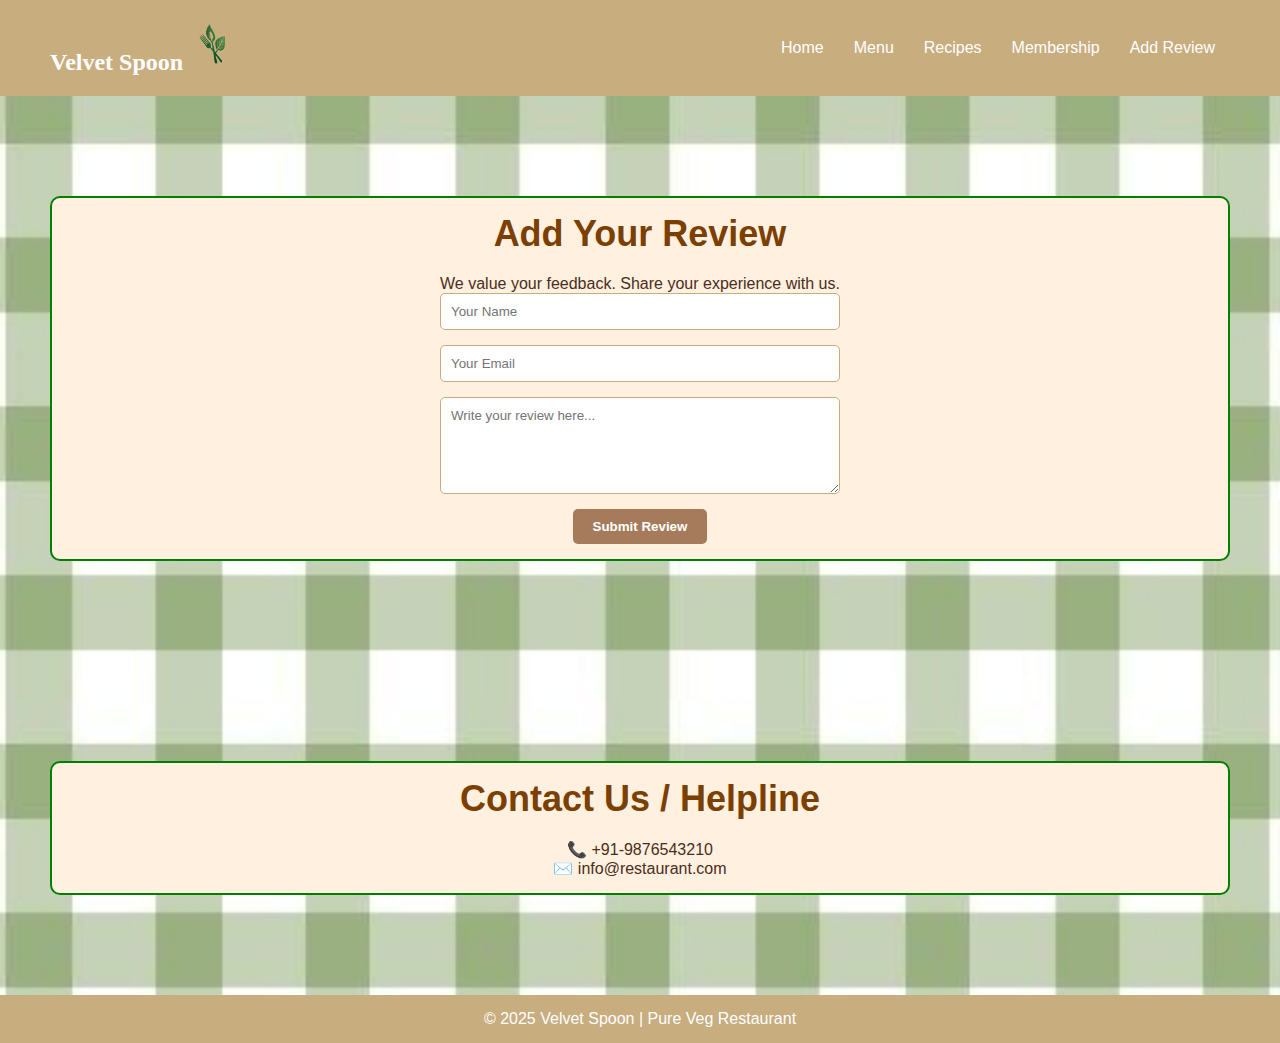
<file: addreview.html>
<!DOCTYPE html>
<html lang="en">
<head>
    <meta charset="UTF-8">
    <meta name="viewport" content="width=device-width, initial-scale=1.0">
    <title>Velvet Spoon - Add Review</title>
    <link rel="stylesheet" href="style.css">
</head>
<body>

<!-- Navigation -->
<header>
    <div class="logo">Velvet Spoon
        <img src="—Pngtree—green logo leaf with fork_19984242.png" alt="" width="50" height="50">
    </div>
    <nav>
        <ul>
            <li><a href="index.html#home">Home</a></li>
            <li><a href="index.html#menu">Menu</a></li>
            <li><a href="recipes.html">Recipes</a></li>
            <li><a href="membership.html">Membership</a></li>
            <li><a href="addreview.html">Add Review</a></li>
        </ul>
    </nav>
</header>

<!-- Add Review Section -->
<section class="order-section">
    <div class="text-box">
        <h2>Add Your Review</h2>
        <p>We value your feedback. Share your experience with us.</p>

        <form>
            <input type="text" placeholder="Your Name" required>
            <input type="email" placeholder="Your Email" required>
            <textarea placeholder="Write your review here..." rows="5" required></textarea>
            <button type="submit">Submit Review</button>
        </form>
    </div>
</section>

<!-- Contact Info Section -->
<section class="contact-section">
    <div class="text-box">
        <h2>Contact Us / Helpline</h2>
        <p>📞 +91-9876543210</p>
        <p>✉️ info@restaurant.com</p>
    </div>
</section>

<footer>
    <p>&copy; 2025 Velvet Spoon | Pure Veg Restaurant</p>
</footer>

</body>
</html>
</file>
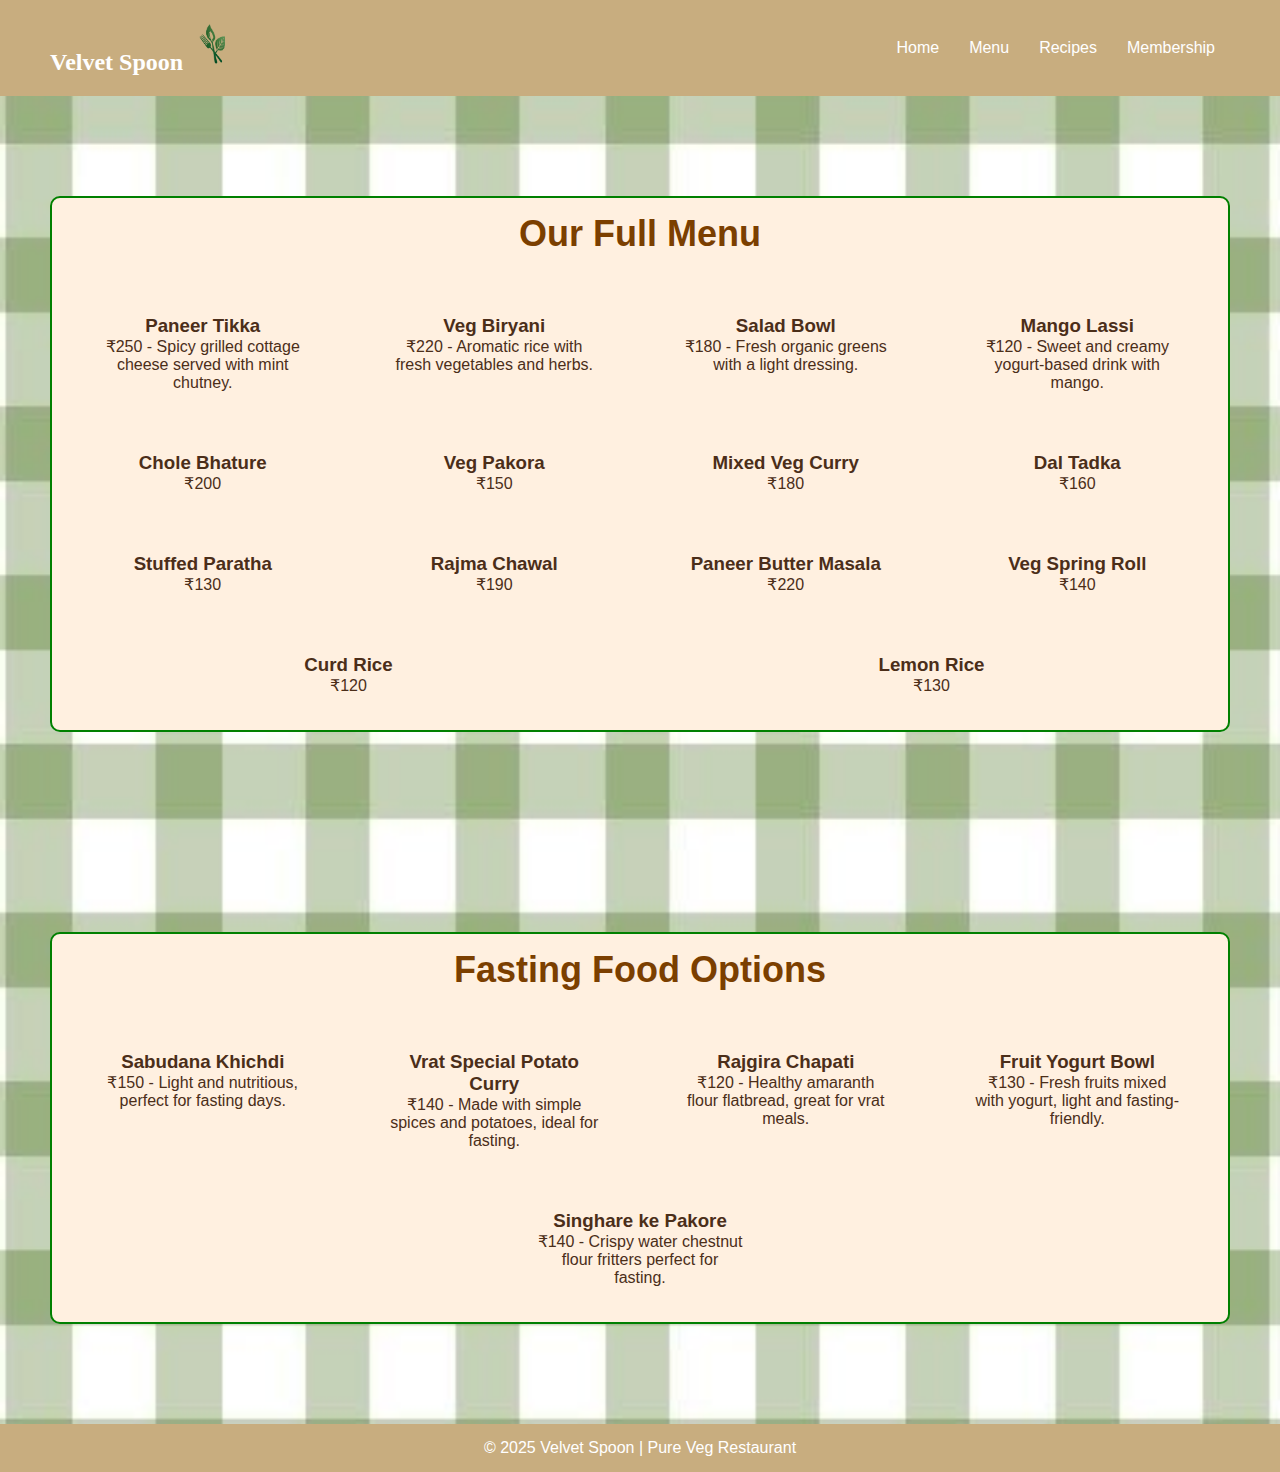
<file: fullmenu.html>
<!DOCTYPE html>
<html lang="en">
<head>
    <meta charset="UTF-8">
    <meta name="viewport" content="width=device-width, initial-scale=1.0">
    <title>Velvet Spoon - Full Menu</title>
    <link rel="stylesheet" href="style.css">
</head>
<body>

<header>
    <div class="logo">Velvet Spoon
        <img src="—Pngtree—green logo leaf with fork_19984242.png" alt="" width="50" height="50">
    </div>
    <nav>
        <ul>
            <li><a href="index.html#home">Home</a></li>
            <li><a href="index.html#menu">Menu</a></li>
            <li><a href="recipes.html">Recipes</a></li>
            <li><a href="membership.html">Membership</a></li>
        </ul>
    </nav>
</header>

<!-- Full Menu Section -->
<section id="full-menu" class="menu-section">
    <div class="text-box">
        <h2>Our Full Menu</h2>
        <div class="menu-items">
            <div class="menu-item">
                <h3>Paneer Tikka</h3>
                <p>₹250 - Spicy grilled cottage cheese served with mint chutney.</p>
            </div>
            <div class="menu-item">
                <h3>Veg Biryani</h3>
                <p>₹220 - Aromatic rice with fresh vegetables and herbs.</p>
            </div>
            <div class="menu-item">
                <h3>Salad Bowl</h3>
                <p>₹180 - Fresh organic greens with a light dressing.</p>
            </div>
            <div class="menu-item">
                <h3>Mango Lassi</h3>
                <p>₹120 - Sweet and creamy yogurt-based drink with mango.</p>
            </div>
            <!-- Additional 10 menu items with random prices -->
            <div class="menu-item"><h3>Chole Bhature</h3><p>₹200</p></div>
            <div class="menu-item"><h3>Veg Pakora</h3><p>₹150</p></div>
            <div class="menu-item"><h3>Mixed Veg Curry</h3><p>₹180</p></div>
            <div class="menu-item"><h3>Dal Tadka</h3><p>₹160</p></div>
            <div class="menu-item"><h3>Stuffed Paratha</h3><p>₹130</p></div>
            <div class="menu-item"><h3>Rajma Chawal</h3><p>₹190</p></div>
            <div class="menu-item"><h3>Paneer Butter Masala</h3><p>₹220</p></div>
            <div class="menu-item"><h3>Veg Spring Roll</h3><p>₹140</p></div>
            <div class="menu-item"><h3>Curd Rice</h3><p>₹120</p></div>
            <div class="menu-item"><h3>Lemon Rice</h3><p>₹130</p></div>
        </div>
    </div>
</section>

<!-- Fasting Food Section -->
<section id="fasting-food" class="menu-section">
    <div class="text-box">
        <h2>Fasting Food Options</h2>
        <div class="menu-items">
            <div class="menu-item">
                <h3>Sabudana Khichdi</h3>
                <p>₹150 - Light and nutritious, perfect for fasting days.</p>
            </div>
            <div class="menu-item">
                <h3>Vrat Special Potato Curry</h3>
                <p>₹140 - Made with simple spices and potatoes, ideal for fasting.</p>
            </div>
            <div class="menu-item">
                <h3>Rajgira Chapati</h3>
                <p>₹120 - Healthy amaranth flour flatbread, great for vrat meals.</p>
            </div>
            <div class="menu-item">
                <h3>Fruit Yogurt Bowl</h3>
                <p>₹130 - Fresh fruits mixed with yogurt, light and fasting-friendly.</p>
            </div>
            <div class="menu-item">
                <h3>Singhare ke Pakore</h3>
                <p>₹140 - Crispy water chestnut flour fritters perfect for fasting.</p>
            </div>
        </div>
    </div>
</section>

<footer>
    <p>&copy; 2025 Velvet Spoon | Pure Veg Restaurant</p>
</footer>

</body>
</html>
</file>
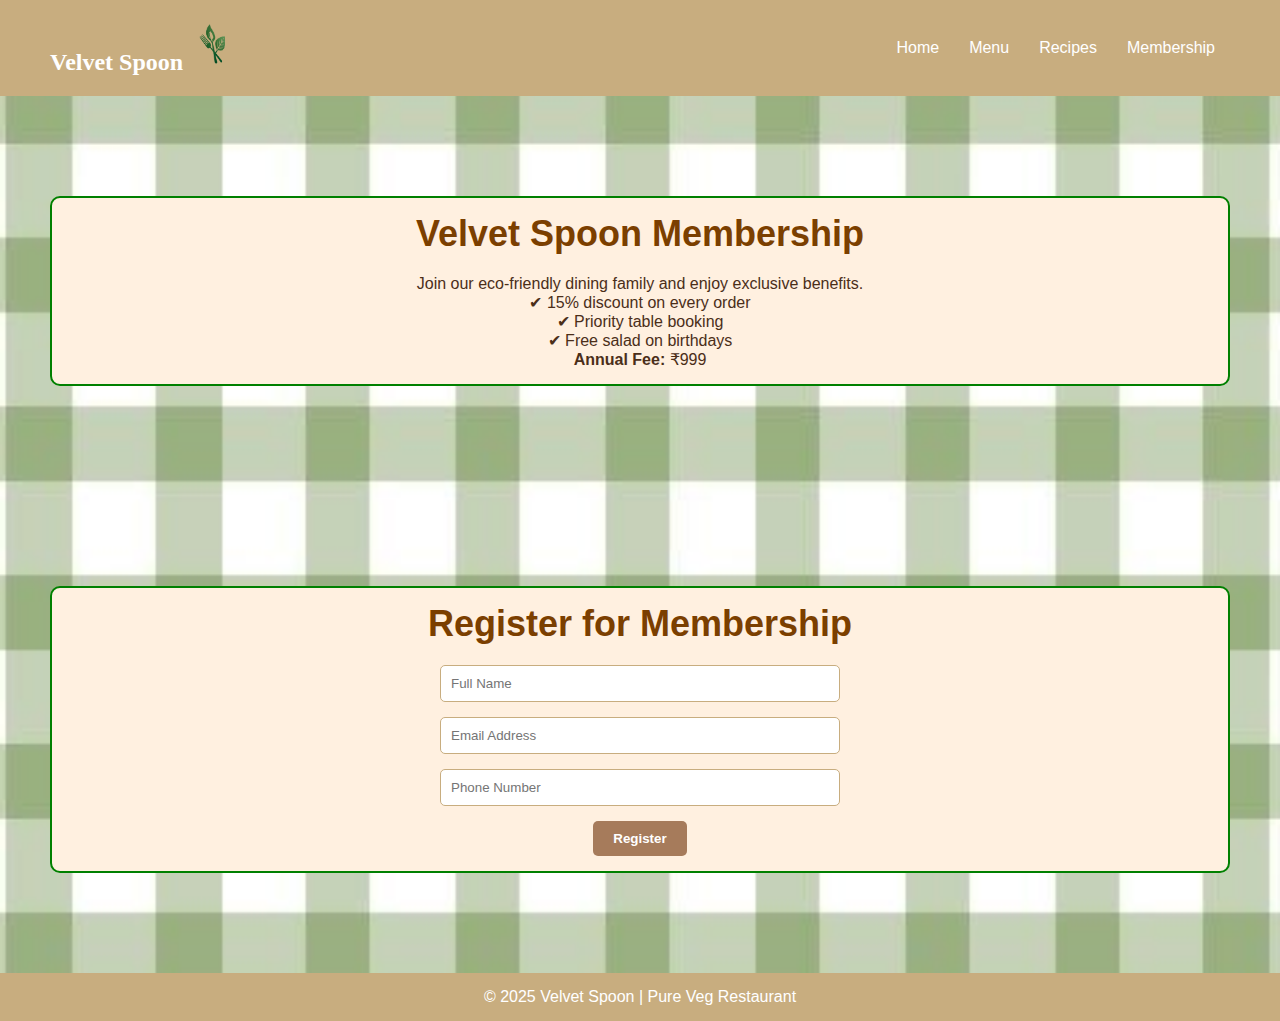
<file: membership.html>
<!DOCTYPE html>
<html lang="en">
<head>
    <meta charset="UTF-8">
    <meta name="viewport" content="width=device-width, initial-scale=1.0">
    <title>Velvet Spoon - Membership</title>
    <link rel="stylesheet" href="style.css">
</head>
<body>

<header>
    <div class="logo">Velvet Spoon
        <img src="—Pngtree—green logo leaf with fork_19984242.png" width="50" height="50">
    </div>
    <nav>
        <ul>
            <li><a href="index.html#home">Home</a></li>
            <li><a href="index.html#menu">Menu</a></li>
            <li><a href="recipes.html">Recipes</a></li>
            <li><a href="membership.html">Membership</a></li>
        </ul>
    </nav>
</header>

<!-- Membership Details -->
<section class="about-section">
    <div class="text-box">
        <h2>Velvet Spoon Membership</h2>
        <p>Join our eco-friendly dining family and enjoy exclusive benefits.</p>

        <p>✔ 15% discount on every order</p>
        <p>✔ Priority table booking</p>
        <p>✔ Free salad on birthdays</p>

        <p><strong>Annual Fee:</strong> ₹999</p>
    </div>
</section>

<!-- Membership Registration Form -->
<section class="order-section">
    <div class="text-box">
        <h2>Register for Membership</h2>

        <form>
            <input type="text" placeholder="Full Name" required>
            <input type="email" placeholder="Email Address" required>
            <input type="tel" placeholder="Phone Number" required>
            <button type="submit">Register</button>
        </form>
    </div>
</section>

<footer>
    <p>&copy; 2025 Velvet Spoon | Pure Veg Restaurant</p>
</footer>

</body>
</html>
</file>
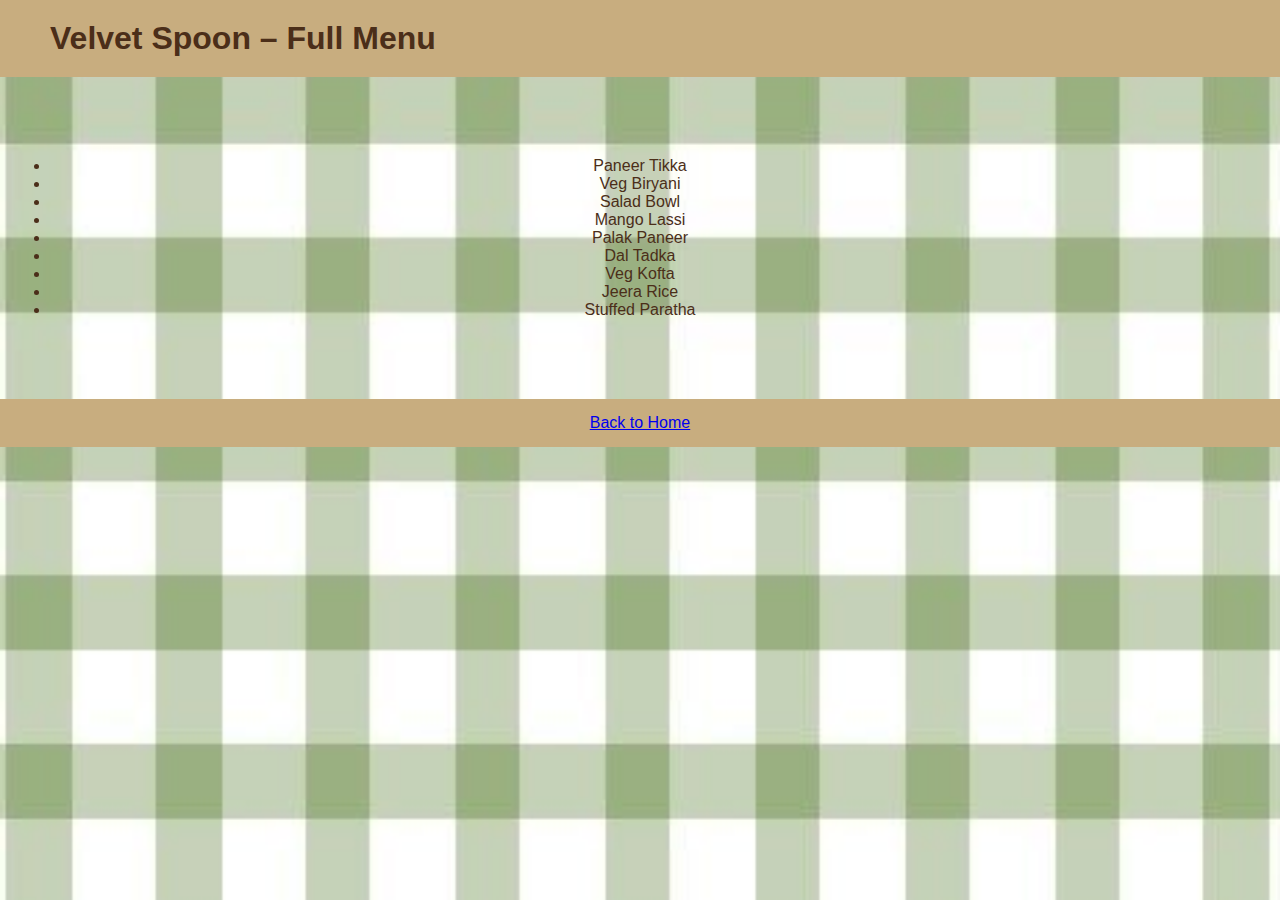
<file: menu.html>
<!DOCTYPE html>
<html lang="en">
<head>
    <meta charset="UTF-8">
    <title>Full Menu - Velvet Spoon</title>
    <link rel="stylesheet" href="style.css">
</head>
<body>

<header>
    <h1>Velvet Spoon – Full Menu</h1>
</header>

<section class="menu-section">
    <ul>
        <li>Paneer Tikka</li>
        <li>Veg Biryani</li>
        <li>Salad Bowl</li>
        <li>Mango Lassi</li>
        <li>Palak Paneer</li>
        <li>Dal Tadka</li>
        <li>Veg Kofta</li>
        <li>Jeera Rice</li>
        <li>Stuffed Paratha</li>
    </ul>
</section>

<footer>
    <a href="index.html">Back to Home</a>
</footer>

</body>
</html>
</file>
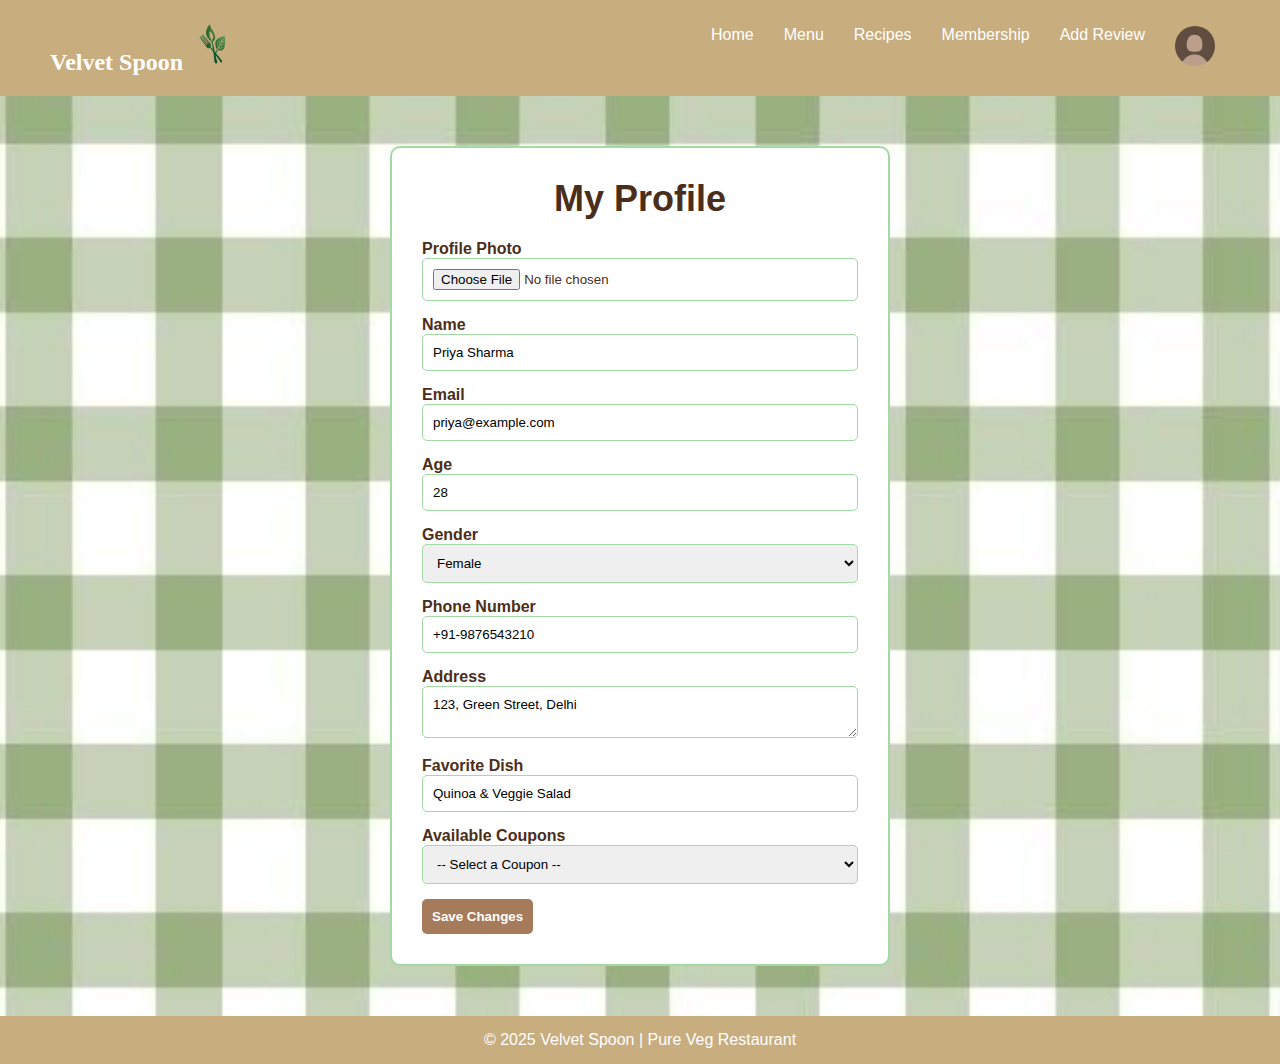
<file: myprofile.html>
<!DOCTYPE html>
<html lang="en">
<head>
    <meta charset="UTF-8">
    <meta name="viewport" content="width=device-width, initial-scale=1.0">
    <title>My Profile - Velvet Spoon</title>
    <link rel="stylesheet" href="style.css">
    <style>
        /* Specific styling for profile form */
        .profile-section {
            padding: 50px;
        }

        .profile-section .text-box {
            max-width: 500px;
            margin: auto;
            padding: 30px;
            background-color: #ffffff; /* light greenish background for profile form */
            border: 2px solid #A3D9A5;
            border-radius: 10px;
            text-align: left;
        }

        .profile-section .text-box h2 {
            text-align: center;
            margin-bottom: 20px;
            color: #4B2E19;
        }

        .profile-section form {
            display: flex;
            flex-direction: column;
            gap: 15px;
        }

        .profile-section label {
            font-weight: bold;
            margin-bottom: 5px;
        }

        .profile-section input,
        .profile-section select,
        .profile-section textarea {
            width: 100%;
            padding: 10px;
            border-radius: 5px;
            border: 1px solid #A3D9A5;
        }

        .profile-section button {
            padding: 10px;
            background-color: #A67B5B;
            color: white;
            border: none;
            border-radius: 5px;
            font-weight: bold;
            cursor: pointer;
        }

        .profile-section button:hover {
            background-color: #8A5C42;
        }
    </style>
</head>
<body>

<header>
    <div class="logo">Velvet Spoon
        <img src="—Pngtree—green logo leaf with fork_19984242.png" width="50" height="50">
    </div>
    <nav>
        <ul>
            <li><a href="index.html#home">Home</a></li>
            <li><a href="index.html#menu">Menu</a></li>
            <li><a href="recipes.html">Recipes</a></li>
            <li><a href="membership.html">Membership</a></li>
            <li><a href="addreview.html">Add Review</a></li>
            <li><a href="myprofile.html">
                <img src="profile.jpg" alt="Profile" width="30" height="30">
            </a></li>
        </ul>
    </nav>
</header>

<section class="profile-section">
    <div class="text-box">
        <h2>My Profile</h2>
        <form>
            <!-- Profile Photo Upload -->
            <div>
                <label for="profile-photo">Profile Photo</label>
                <input type="file" id="profile-photo" accept="image/*">
            </div>

            <div>
                <label for="name">Name</label>
                <input type="text" id="name" value="Priya Sharma">
            </div>

            <div>
                <label for="email">Email</label>
                <input type="email" id="email" value="priya@example.com">
            </div>

            <div>
                <label for="age">Age</label>
                <input type="number" id="age" value="28">
            </div>

            <div>
                <label for="gender">Gender</label>
                <select id="gender">
                    <option value="female" selected>Female</option>
                    <option value="male">Male</option>
                    <option value="other">Other</option>
                </select>
            </div>

            <div>
                <label for="phone">Phone Number</label>
                <input type="tel" id="phone" value="+91-9876543210">
            </div>

            <div>
                <label for="address">Address</label>
                <textarea id="address" rows="2">123, Green Street, Delhi</textarea>
            </div>

            <div>
                <label for="fav-dish">Favorite Dish</label>
                <input type="text" id="fav-dish" value="Quinoa & Veggie Salad">
            </div>

           <div>
    <label for="coupons">Available Coupons</label>
    <select id="coupons">
        <option value="">-- Select a Coupon --</option>
        <option value="WELCOME10">WELCOME10 - 10% off</option>
        <option value="VEGGIE20">VEGGIE20 - 20% off Veggie Dishes</option>
        <option value="FESTIVE15">FESTIVE15 - 15% off Festive Menu</option>
        <option value="SALAD5">SALAD5 - ₹5 off on Salads</option>
    </select>
</div>


            <div>
                <button type="submit">Save Changes</button>
            </div>
        </form>
    </div>
</section>
<footer>
    <p>&copy; 2025 Velvet Spoon | Pure Veg Restaurant</p>
</footer>

</body>
</html>
</file>
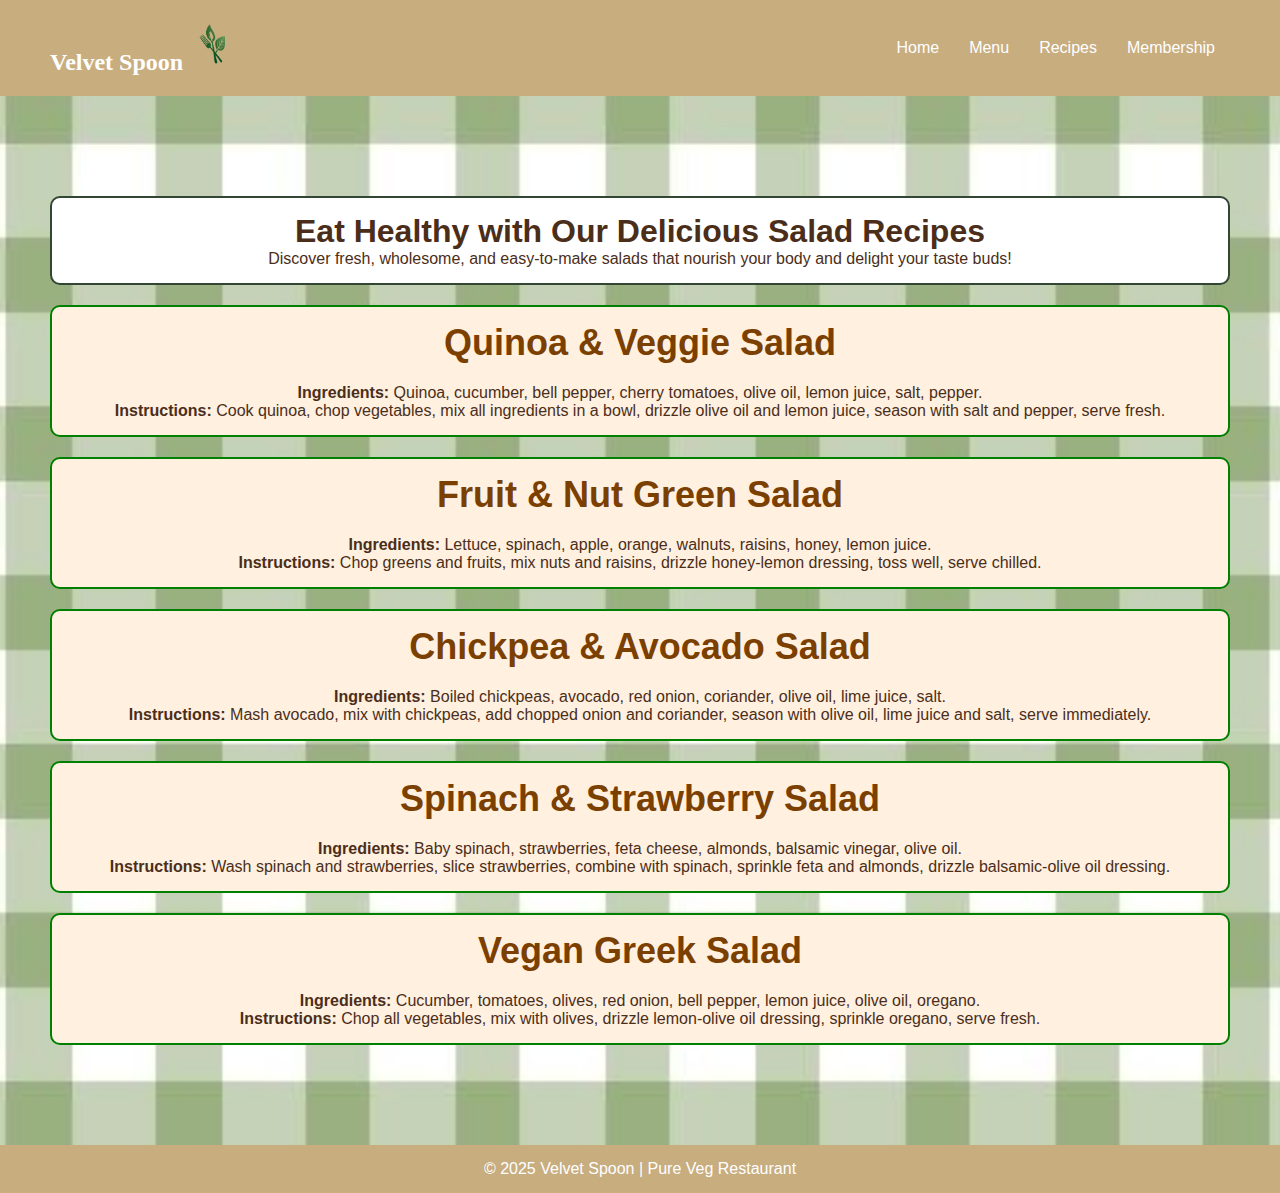
<file: recipes.html>
<!DOCTYPE html>
<html lang="en">
<head>
    <meta charset="UTF-8">
    <meta name="viewport" content="width=device-width, initial-scale=1.0">
    <title>Velvet Spoon - Recipes</title>
    <link rel="stylesheet" href="style.css">
</head>
<body>

<header>
    <div class="logo">Velvet Spoon
        <img src="—Pngtree—green logo leaf with fork_19984242.png" width="50" height="50">
    </div>
    <nav>
        <ul>
            <li><a href="index.html#home">Home</a></li>
            <li><a href="index.html#menu">Menu</a></li>
            <li><a href="recipes.html">Recipes</a></li>
            <li><a href="membership.html">Membership</a></li>
        </ul>
    </nav>
</header>

<section class="about-section">

    <!-- Page Heading -->
<div class="text-box highlight-heading" style="font-family: 'Poppins', sans-serif;">
    <h1>Eat Healthy with Our Delicious Salad Recipes</h1>
    <p>Discover fresh, wholesome, and easy-to-make salads that nourish your body and delight your taste buds!</p>
</div>


    <!-- Recipe 1 -->
    <div class="text-box">
        <h2>Quinoa & Veggie Salad</h2>
        <p><strong>Ingredients:</strong> Quinoa, cucumber, bell pepper, cherry tomatoes, olive oil, lemon juice, salt, pepper.</p>
        <p><strong>Instructions:</strong> Cook quinoa, chop vegetables, mix all ingredients in a bowl, drizzle olive oil and lemon juice, season with salt and pepper, serve fresh.</p>
    </div>

    <!-- Recipe 2 -->
    <div class="text-box">
        <h2>Fruit & Nut Green Salad</h2>
        <p><strong>Ingredients:</strong> Lettuce, spinach, apple, orange, walnuts, raisins, honey, lemon juice.</p>
        <p><strong>Instructions:</strong> Chop greens and fruits, mix nuts and raisins, drizzle honey-lemon dressing, toss well, serve chilled.</p>
    </div>

    <!-- Recipe 3 -->
    <div class="text-box">
        <h2>Chickpea & Avocado Salad</h2>
        <p><strong>Ingredients:</strong> Boiled chickpeas, avocado, red onion, coriander, olive oil, lime juice, salt.</p>
        <p><strong>Instructions:</strong> Mash avocado, mix with chickpeas, add chopped onion and coriander, season with olive oil, lime juice and salt, serve immediately.</p>
    </div>

    <!-- Recipe 4 -->
    <div class="text-box">
        <h2>Spinach & Strawberry Salad</h2>
        <p><strong>Ingredients:</strong> Baby spinach, strawberries, feta cheese, almonds, balsamic vinegar, olive oil.</p>
        <p><strong>Instructions:</strong> Wash spinach and strawberries, slice strawberries, combine with spinach, sprinkle feta and almonds, drizzle balsamic-olive oil dressing.</p>
    </div>

    <!-- Recipe 5 -->
    <div class="text-box">
        <h2>Vegan Greek Salad</h2>
        <p><strong>Ingredients:</strong> Cucumber, tomatoes, olives, red onion, bell pepper, lemon juice, olive oil, oregano.</p>
        <p><strong>Instructions:</strong> Chop all vegetables, mix with olives, drizzle lemon-olive oil dressing, sprinkle oregano, serve fresh.</p>
    </div>

</section>


<footer>
    <p>&copy; 2025 Velvet Spoon | Pure Veg Restaurant</p>
</footer>

</body>
</html>
</file>
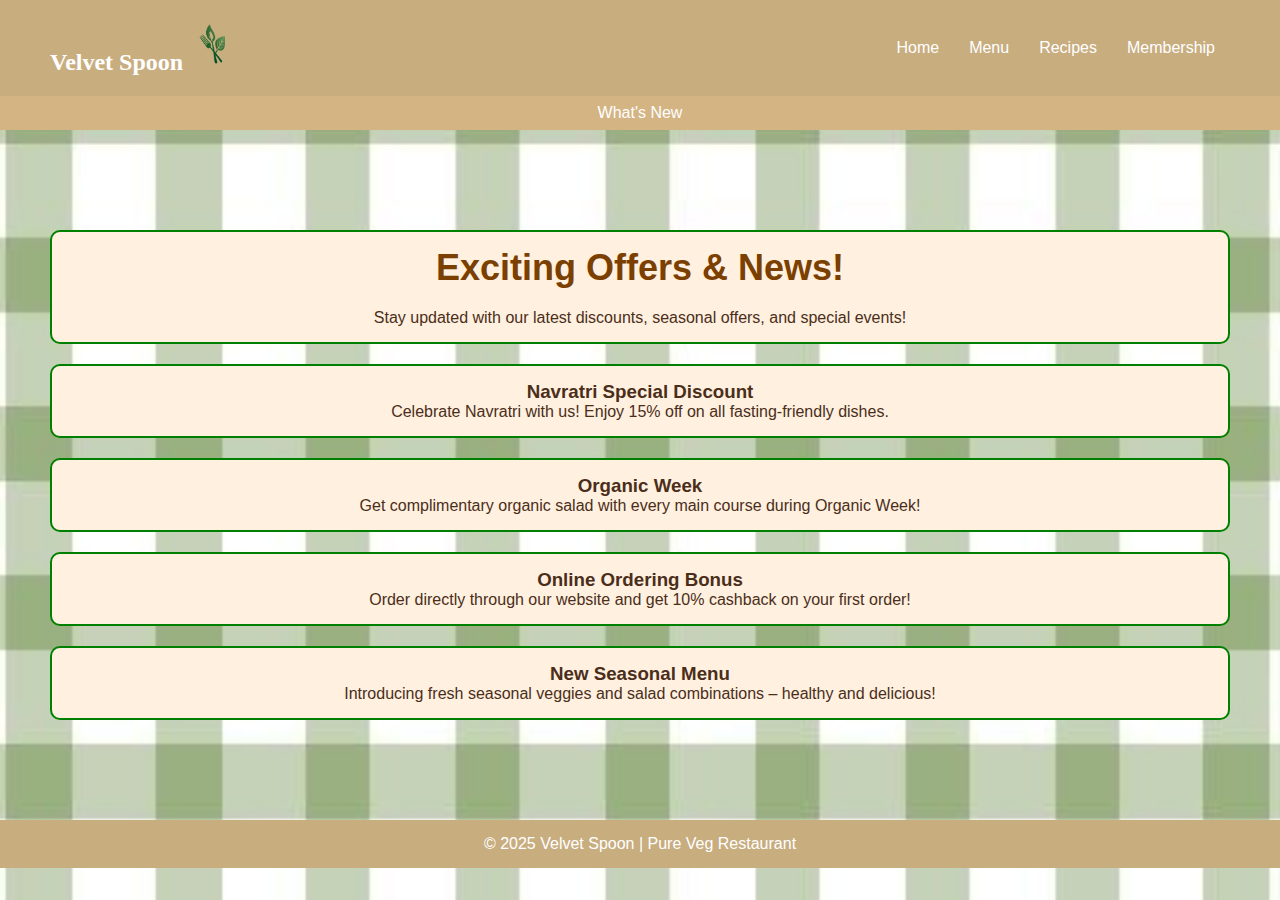
<file: whatsnew.html>
<!DOCTYPE html>
<html lang="en">
<head>
    <meta charset="UTF-8">
    <meta name="viewport" content="width=device-width, initial-scale=1.0">
    <title>Velvet Spoon - What's New</title>
    <link rel="stylesheet" href="style.css">
</head>
<body>

<header>
    <div class="logo">Velvet Spoon
        <img src="—Pngtree—green logo leaf with fork_19984242.png" width="50" height="50">
    </div>
    <nav>
        <ul>
            <li><a href="index.html#home">Home</a></li>
            <li><a href="index.html#menu">Menu</a></li>
            <li><a href="recipes.html">Recipes</a></li>
            <li><a href="membership.html">Membership</a></li>
        </ul>
    </nav>
</header>

<!-- Secondary Nav -->
<div class="secondary-nav">
    <nav>
        <ul>
            <li><a href="whatsnew.html">What's New</a></li>
        </ul>
    </nav>
</div>

<!-- What's New Section -->
<section class="about-section">
    
    <!-- Page Heading -->
    <div class="text-box">
        <h2>Exciting Offers & News!</h2>
        <p>Stay updated with our latest discounts, seasonal offers, and special events!</p>
    </div>

    <!-- Offer 1 -->
    <div class="text-box">
        <h3>Navratri Special Discount</h3>
        <p>Celebrate Navratri with us! Enjoy 15% off on all fasting-friendly dishes.</p>
    </div>

    <!-- Offer 2 -->
    <div class="text-box">
        <h3>Organic Week</h3>
        <p>Get complimentary organic salad with every main course during Organic Week!</p>
    </div>

    <!-- Offer 3 -->
    <div class="text-box">
        <h3>Online Ordering Bonus</h3>
        <p>Order directly through our website and get 10% cashback on your first order!</p>
    </div>

    <!-- Offer 4 -->
    <div class="text-box">
        <h3>New Seasonal Menu</h3>
        <p>Introducing fresh seasonal veggies and salad combinations – healthy and delicious!</p>
    </div>

</section>

<footer>
    <p>&copy; 2025 Velvet Spoon | Pure Veg Restaurant</p>
</footer>

</body>
</html>
</file>
<file: style.css>
/* Reset */
* {
    margin: 0;
    padding: 0;
    box-sizing: border-box;
    font-family: 'Arial', sans-serif;
}

/* Scroll smooth */
html {
    scroll-behavior: smooth;
}

/* Body background & color */
body {
    background-color: #FFF8F0; /* soft cream */
    color: #4B2E19; /* dark brown */
}

/* Header & Navigation */
header {
    display: flex;
    justify-content: space-between;
    align-items: center;
    padding: 20px 50px;
    background-color: #C8AD7F; /* aesthetic brown */
    position: sticky;
    top: 0;
    z-index: 10;
}

header .logo {
    font-size: 24px;
    font-weight: bold;
    color: white;
    font-family: Georgia, 'Times New Roman', Times, serif;
}

header nav ul {
    display: flex;
    list-style: none;
}

header nav ul li {
    margin: 0 15px;
}

header nav ul li a {
    text-decoration: none;
    color: white;
    font-weight: 500;
    position: relative;
}

header nav ul li a::after {
    content: "";
    display: block;
    width: 0;
    height: 2px;
    background: #556B2F;
    transition: 0.3s;
    position: absolute;
    bottom: -5px;
    left: 0;
}

header nav ul li a:hover::after {
    width: 100%;
}

/* Hero Section */
.home-section {
    height: 100vh;
    background: url('images/hero.jpg') center/cover no-repeat;
    display: flex;
    justify-content: center;
    align-items: center;
    text-align: center;
}

.home-section .hero h1 {
    font-size: 50px;
    color: #4B2E19;
}

.home-section .hero p {
    font-size: 20px;
    margin: 20px 0;
    color: #4B2E19 ;
}

.home-section .hero .btn {
    padding: 10px 25px;
    background-color: #A67B5B;
    color: aliceblue;
    text-decoration: none;
    border-radius: 5px;
    font-weight: bold;
}

/* Sections */
section {
    padding: 80px 50px;
    text-align: center;
}

section h2 {
    font-size: 36px;
    margin-bottom: 20px;
    color: #7B3F00;
}

/* Menu Section */
.menu-items {
    display: flex;
    justify-content: space-around;
    flex-wrap: wrap;
    gap: 20px;
    margin-top: 40px;
}

.menu-item {
    background-color: #FFF0E0;
    padding: 20px;
    border-radius: 10px;
    width: 250px;
}

/* Gallery Section */
.gallery-items {
    display: flex;
    justify-content: center;
    flex-wrap: wrap;
    gap: 15px;
}

.gallery-items img {
    width: 250px;
    border-radius: 10px;
}

/* Review Section */
.reviews {
    display: flex;
    justify-content: center;
    flex-wrap: wrap;
    gap: 20px;
}

.review {
    background-color: #FFF0E0;
    padding: 20px;
    border-radius: 10px;
    width: 250px;
    font-style: italic;
}
.review img{
    border-radius: 10px;
}

/* Order Form */
.order-section form {
    display: flex;
    flex-direction: column;
    align-items: center;
    gap: 15px;
    max-width: 400px;
    margin: auto;
}

.order-section input,
.order-section textarea {
    width: 100%;
    padding: 10px;
    border-radius: 5px;
    border: 1px solid #C8AD7F;
}

.order-section button {
    padding: 10px 20px;
    background-color: #A67B5B;
    color: white;
    border: none;
    border-radius: 5px;
    font-weight: bold;
    cursor: pointer;
}

/* Footer */
footer {
    background-color: #C8AD7F;
    color: white;
    text-align: center;
    padding: 15px;
}
/* Body background & color */
body {
    background-image: url("green phone wallpaper✧__.jpg"); /* Specify image path */
    background-repeat: no-repeat; /* Prevents the image from tiling */
    background-size: cover; /* Scales the image to cover the entire container */
    background-attachment: fixed
    color: #4B2E19; /* text color */
    background-size: 2000px 4000px;

}

.text-box {
    background-color: #FFF0E0;   /* light cream background */
    border: 2px solid #A67B5B;  /* brown border similar to menu items */
    padding: 20px;               /* space inside the box */
    border-radius: 10px;         /* rounded corners */
    display: inline-block;       /* box wraps only around content */
    text-align: center;
    margin: 20px auto;           /* center horizontally */
}
/* Secondary Navigation Bar */
.secondary-nav {
    background-color: #D4B483; /* slightly lighter brown */
    text-align: center;
    padding: 8px 0;
}

.secondary-nav ul {
    list-style: none;
    margin: 0;
    padding: 0;
}

.secondary-nav ul li {
    display: inline;
    margin: 0 15px;
}

.secondary-nav ul li a {
    text-decoration: none;
    color: white;
    font-weight: 500;
    font-family: 'Arial', sans-serif;
}

.secondary-nav ul li a:hover {
    text-decoration: underline;
}
.about-section {
    display: block; /* ensures the section is block-level */
}

.text-box {
    border: 2px solid green; /* add this line for the green outline */
    margin: 20px 0;          /* optional, spacing between boxes */
    padding: 15px;           /* optional, inner spacing */
    display: block;          /* ensures vertical stacking */
    box-sizing: border-box;  /* keeps padding inside the box */
}
/* Highlight first heading div with light green background */
.highlight-heading {
    background-color: #ffffff; /* light greenish */
    border-color: #324633; /* optional: green border matching background */
}
nav ul li a img {
    border-radius: 50%;   /* makes it a perfect circle */
    object-fit: cover;    /* ensures image fills the circle properly */
    width: 40px;          /* optional: increase size if needed */
    height: 40px;
}
</file>
